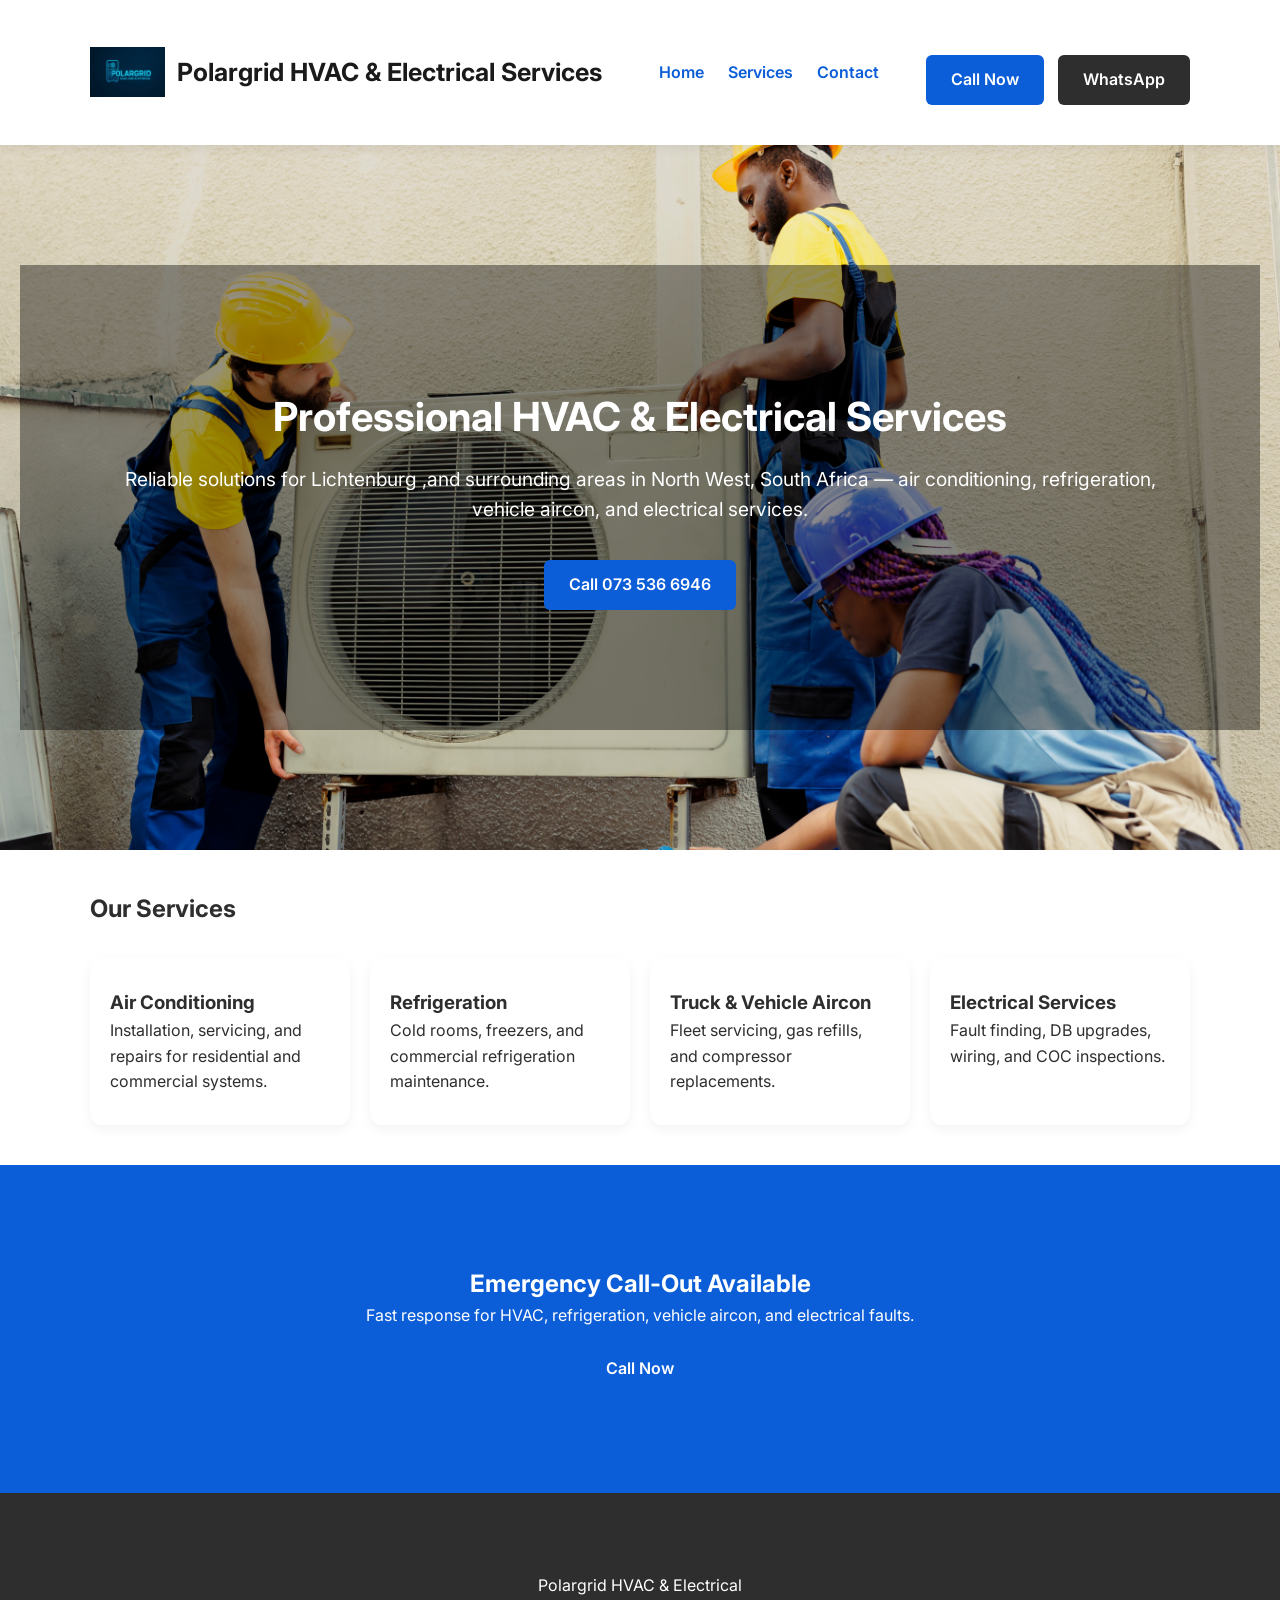
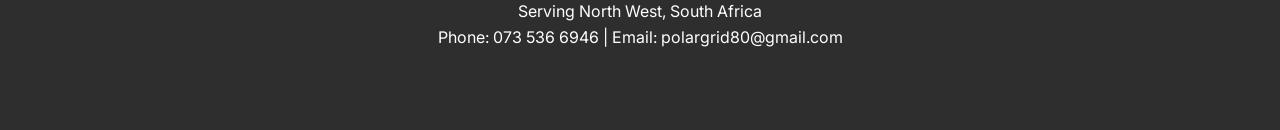
<file: index.html>
<!DOCTYPE html>
<html lang="en">
<head>
    <meta charset="UTF-8">
    <title>Polargrid HVAC & Electrical | NorthWest, South Africa</title>
    <meta name="viewport" content="width=device-width, initial-scale=1.0">
    <link href="https://fonts.googleapis.com/css2?family=Inter:wght@400;600;700&display=swap" rel="stylesheet">
    <link rel="stylesheet" href="styles.css">
</head>
<body>

<header class="header">
    <div class="container nav">
        <div class="logo">
    <a href="index.html" class="logo-wrapper">
        <img src="assets/logo.jpg" alt="Polargrid Logo">
        <span class="logo-text">Polargrid HVAC & Electrical Services</span>
    </a>
</div>
        <nav>
            <a href="index.html">Home</a>
            <a href="services.html">Services</a>
            <a href="contact.html">Contact</a>
        </nav>

        <div class="cta">
            <a href="tel:0735366946" class="btn">Call Now</a>
            <a href="https://wa.me/27735366946" class="btn secondary">WhatsApp</a>
        </div>

    </div>
</header>

<section class="hero">
    <div class="hero-overlay">
        <div class="container hero-content">
            <h1>Professional HVAC & Electrical Services</h1>
            <p>Reliable solutions for  Lichtenburg ,and surrounding areas in North West, South Africa — air conditioning, refrigeration, vehicle aircon, and electrical services.</p>
            <a href="tel:0735366946" class="btn hero-btn">Call 073 536 6946</a>
        </div>
    </div>
</section>

<section class="services-preview">
    <div class="container">
        <h2>Our Services</h2>
        <div class="grid">
            <div class="service-card">
                <h3>Air Conditioning</h3>
                <p>Installation, servicing, and repairs for residential and commercial systems.</p>
            </div>
            <div class="service-card">
                <h3>Refrigeration</h3>
                <p>Cold rooms, freezers, and commercial refrigeration maintenance.</p>
            </div>
            <div class="service-card">
                <h3>Truck & Vehicle Aircon</h3>
                <p>Fleet servicing, gas refills, and compressor replacements.</p>
            </div>
            <div class="service-card">
                <h3>Electrical Services</h3>
                <p>Fault finding, DB upgrades, wiring, and COC inspections.</p>
            </div>
        </div>
    </div>
</section>

<section class="emergency">
    <div class="container">
        <h2>Emergency Call-Out Available</h2>
        <p>Fast response for HVAC, refrigeration, vehicle aircon, and electrical faults.</p>
        <a href="tel:0735366946" class="btn emergency-btn">Call Now</a>
    </div>
</section>

<footer class="footer">
    <div class="container">
        <p>Polargrid HVAC & Electrical</p>
        <p>Serving North West, South Africa</p>
        <p>Phone: 073 536 6946 | Email: polargrid80@gmail.com</p>
    </div>
</footer>

</body>
</html>
</file>
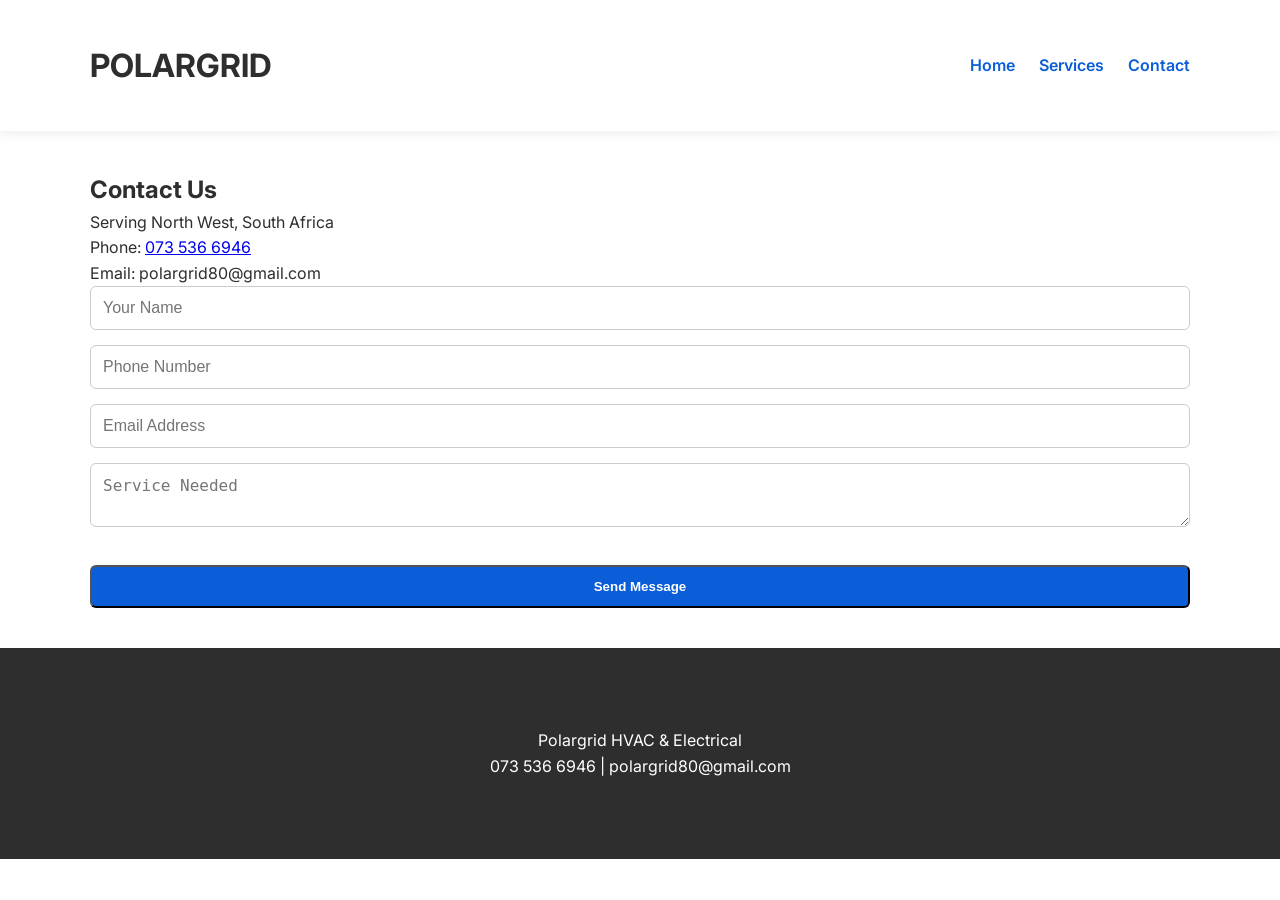
<file: contact.html>
<!DOCTYPE html>
<html lang="en">
<head>
    <meta charset="UTF-8">
    <title>Contact | Polargrid HVAC & Electrical</title>
    <meta name="viewport" content="width=device-width, initial-scale=1.0">
    <link href="https://fonts.googleapis.com/css2?family=Inter:wght@400;600;700&display=swap" rel="stylesheet">
    <link rel="stylesheet" href="styles.css">
</head>
<body>

<header class="header">
    <div class="container nav">
        <h1 class="logo">POLARGRID</h1>
        <nav>
            <a href="index.html">Home</a>
            <a href="services.html">Services</a>
            <a href="contact.html">Contact</a>
        </nav>
    </div>
</header>

<section class="page">
    <div class="container">
        <h2>Contact Us</h2>
        <p>Serving North West, South Africa</p>
        <p>Phone: <a href="tel:0735366946">073 536 6946</a></p>
        <p>Email: polargrid80@gmail.com</p>

       <form action="mailto:polargrid80@gmail.com" method="post" enctype="text/plain">
    <input type="text" name="name" placeholder="Your Name" required>
    <input type="tel" name="phone" placeholder="Phone Number" required>
    <input type="email" name="email" placeholder="Email Address">
    <textarea name="service" placeholder="Service Needed"></textarea>
    <button type="submit" class="btn">Send Message</button>
</form>
    </div>
</section>

<footer class="footer">
    <div class="container">
        <p>Polargrid HVAC & Electrical</p>
        <p>073 536 6946 | polargrid80@gmail.com</p>
    </div>
</footer>

</body>
</html>
</file>
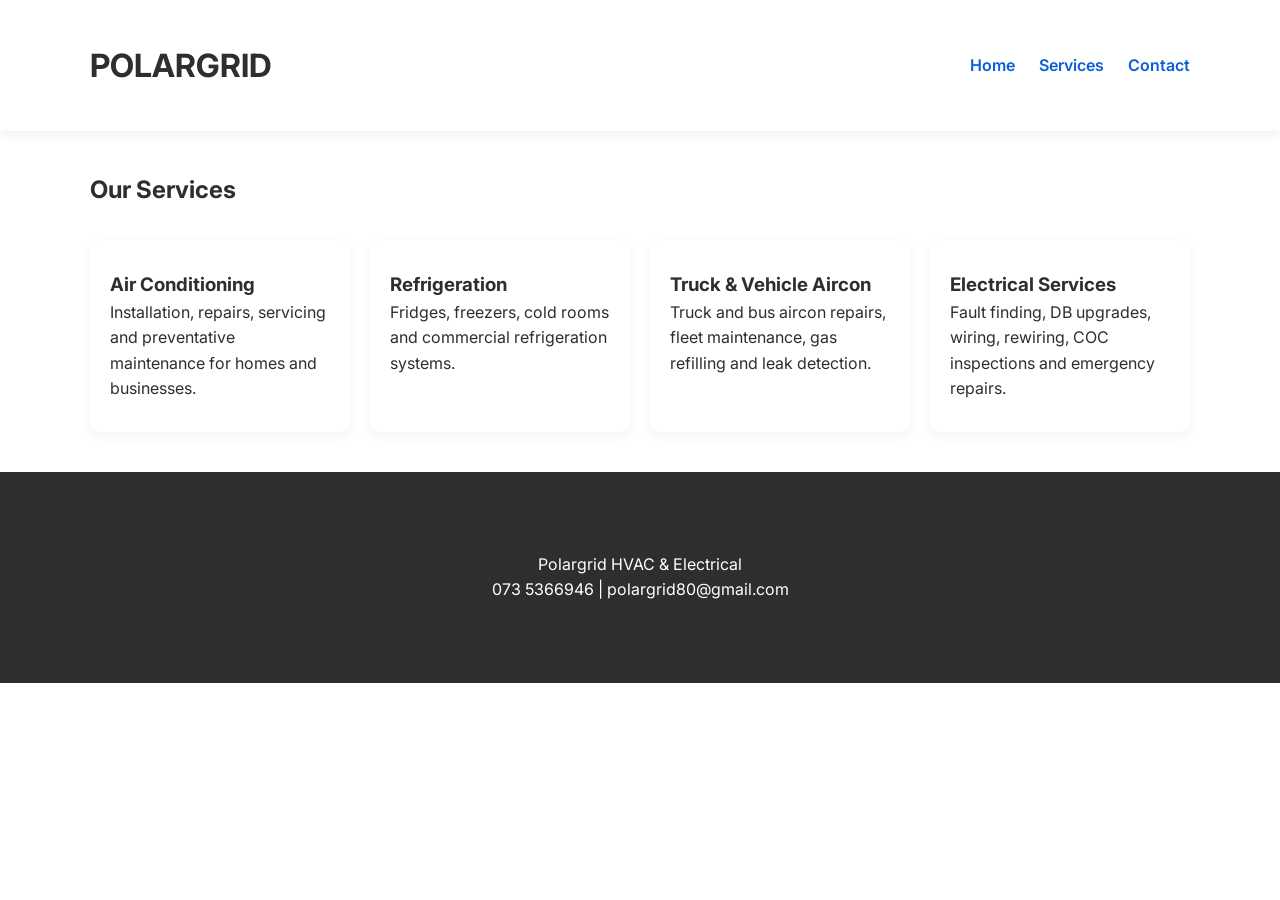
<file: services.html>
<!DOCTYPE html>
<html lang="en">
<head>
    <meta charset="UTF-8">
    <title>Services | Polargrid HVAC & Electrical</title>
    <meta name="viewport" content="width=device-width, initial-scale=1.0">
    <link href="https://fonts.googleapis.com/css2?family=Inter:wght@400;600;700&display=swap" rel="stylesheet">
    <link rel="stylesheet" href="styles.css">
</head>
<body>

<header class="header">
    <div class="container nav">
        <h1 class="logo">POLARGRID</h1>
        <nav>
            <a href="index.html">Home</a>
            <a href="services.html">Services</a>
            <a href="contact.html">Contact</a>
        </nav>
    </div>
</header>

<section class="page">
    <div class="container">
        <h2>Our Services</h2>

        <div class="grid services-grid">
            <div class="service-card">
                <h3>Air Conditioning</h3>
                <p>Installation, repairs, servicing and preventative maintenance for homes and businesses.</p>
            </div>
            <div class="service-card">
                <h3>Refrigeration</h3>
                <p>Fridges, freezers, cold rooms and commercial refrigeration systems.</p>
            </div>
            <div class="service-card">
                <h3>Truck & Vehicle Aircon</h3>
                <p>Truck and bus aircon repairs, fleet maintenance, gas refilling and leak detection.</p>
            </div>
            <div class="service-card">
                <h3>Electrical Services</h3>
                <p>Fault finding, DB upgrades, wiring, rewiring, COC inspections and emergency repairs.</p>
            </div>
        </div>
    </div>
</section>

<footer class="footer">
    <div class="container">
        <p>Polargrid HVAC & Electrical</p>
        <p>073 5366946 | polargrid80@gmail.com</p>
    </div>
</footer>

</body>
</html>
</file>
<file: styles.css>
/* Reset & basics */
* {
    margin: 0;
    padding: 0;
    box-sizing: border-box;
}

body {
    font-family: 'Inter', sans-serif;
    background: #FFFFFF;
    color: #2E2E2E;
    line-height: 1.6;
}

/* Containers */
.container {
    width: 90%;
    max-width: 1100px;
    margin: auto;
    padding: 40px 0;
}

/* Header */
 /*.header {
    background: #0B5ED7;
    color: white;
    position: sticky;
    top: 0;
    z-index: 100;
    box-shadow: 0 2px 6px rgba(0,0,0,0.1);
}*/

.header {
    background: #ffffff;
    box-shadow: 0 2px 12px rgba(0,0,0,0.08);
    position: sticky;
    top: 0;
    z-index: 1000;
}
nav a {
    color: #0B5ED7;
    margin-left: 20px;
    text-decoration: none;
    font-weight: 600;
    transition: color 0.3s;
}

nav a:hover {
    color: #EAF3FF;
}

.cta .btn {
    margin-left: 10px;
}

/* Buttons */
.btn {
    display: inline-block;
    background: #0B5ED7;
    color: white;
    padding: 12px 25px;
    margin-top: 15px;
    text-decoration: none;
    border-radius: 6px;
    font-weight: 600;
    transition: background 0.3s, transform 0.2s;
}

.btn:hover {
    background: #094ab5;
    transform: translateY(-2px);
}

.btn.secondary {
    background: #2E2E2E;
}

.hero {
    background: url('assets/hero.jpg') center/cover no-repeat;
    position: relative;
    padding: 120px 20px;
    color: white;
    text-align: center;
}

.hero-overlay {
    background-color: rgba(0,0,0,0.4);
    padding: 80px 20px;
}

.hero h1 {
    font-size: 2.5rem;
    margin-bottom: 15px;
}

.hero p {
    font-size: 1.2rem;
    margin-bottom: 20px;
}

.hero-btn {
    font-size: 1rem;
}

.grid {
    display: grid;
    grid-template-columns: repeat(auto-fit, minmax(250px, 1fr));
    gap: 20px;
    margin-top: 30px;
}

.service-card {
    background: #FFFFFF;
    padding: 30px 20px;
    border-radius: 12px;
    box-shadow: 0 4px 12px rgba(0,0,0,0.05);
    transition: transform 0.3s, box-shadow 0.3s;
}

.service-card:hover {
    transform: translateY(-5px);
    box-shadow: 0 8px 20px rgba(0,0,0,0.1);
}

/* Emergency */
.emergency {
    background: #0B5ED7;
    color: white;
    text-align: center;
    padding: 60px 20px;
}

.emergency .btn {
    animation: pulse 2s infinite;
}

@keyframes pulse {
    0%, 100% { transform: scale(1); }
    50% { transform: scale(1.05); }
}

/* Footer */
.footer {
    background: #2E2E2E;
    color: white;
    text-align: center;
    padding: 40px 20px;
}

/* Forms */
form input, form textarea {
    width: 100%;
    padding: 12px;
    margin-bottom: 15px;
    border-radius: 6px;
    border: 1px solid #ccc;
    font-size: 1rem;
}

form button {
    width: 100%;
    cursor: pointer;
}

/* Responsive */
@media (max-width: 768px) {
    .nav { flex-direction: column; }
    .grid { grid-template-columns: 1fr; }
    .cta { margin-top: 10px; }
    .hero h1 { font-size: 2rem; }
    .hero p { font-size: 1rem; }
}
.logo img {
    height: 55px;
    width: auto;
}

.nav {
    display: flex;
    align-items: center;
    justify-content: space-between;
}

.logo-wrapper {
    display: flex;
    align-items: center;
    gap: 12px;
    text-decoration: none;
}

.logo img {
    height: 50px;
    width: auto;
}

.logo-text {
    font-size: 25px;
    font-weight: 700;
    color: #1a1a1a;
}
</file>
